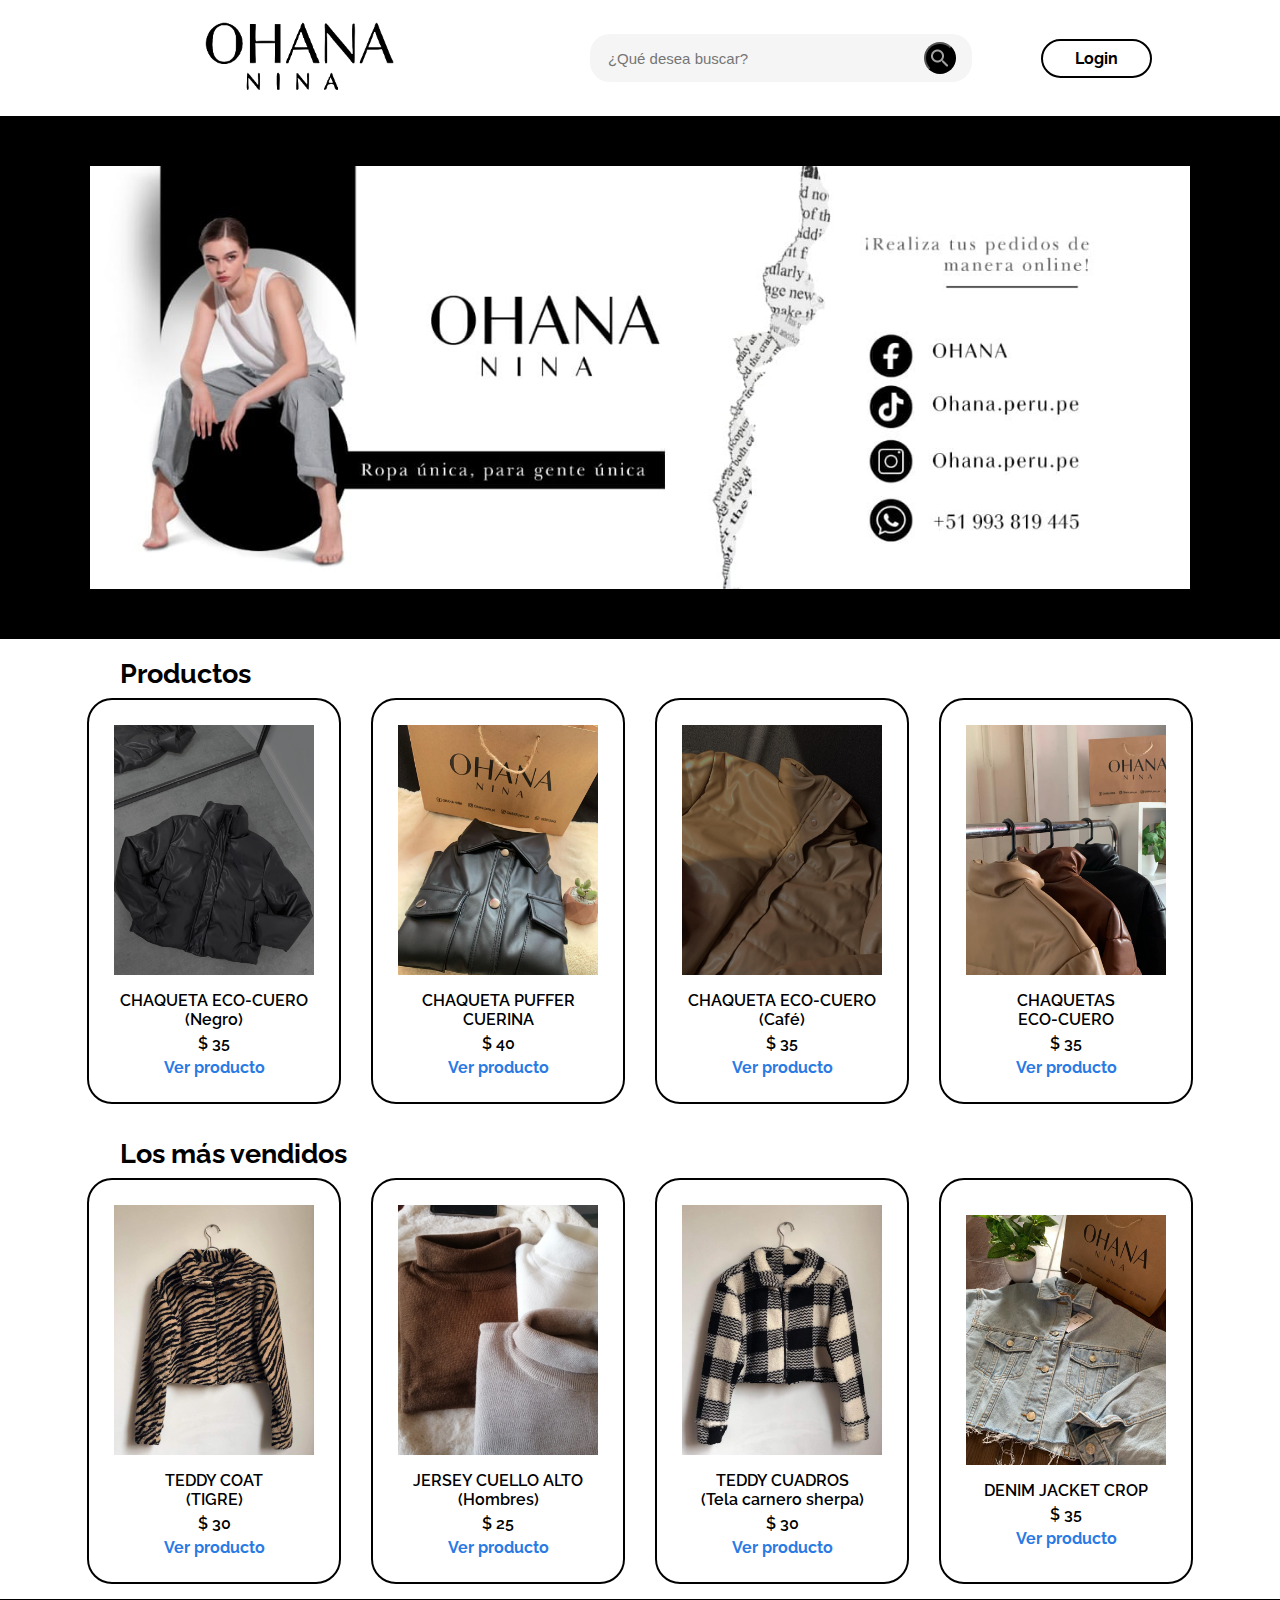
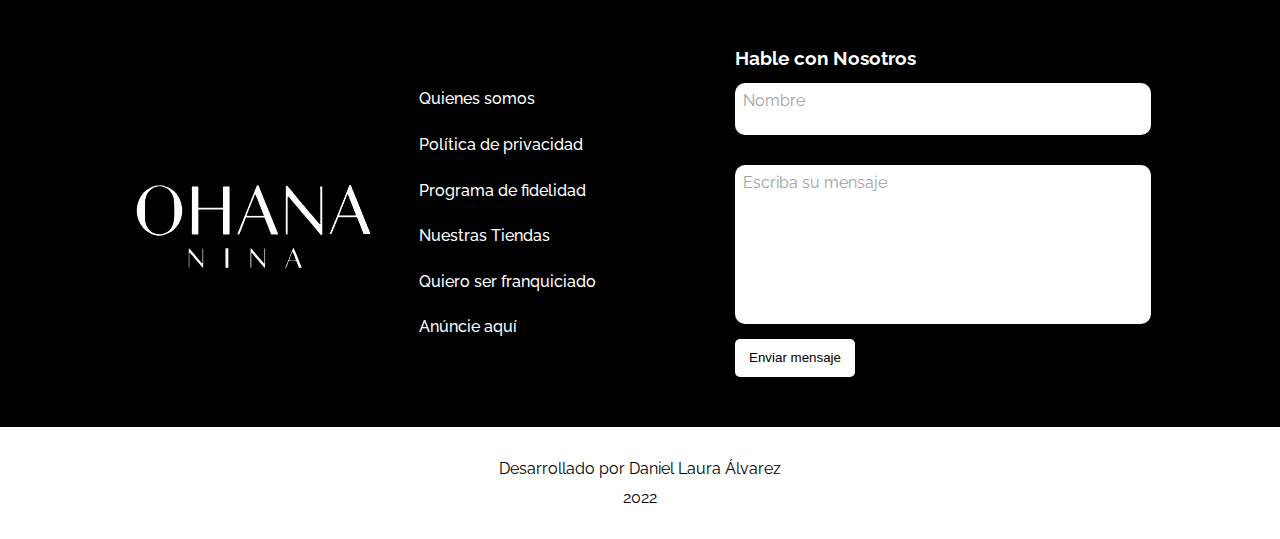
<file: index.html>
<!DOCTYPE html>
<html lang="es">
<head>
    <link href="https://fonts.googleapis.com/css2?family=Raleway:wght@300&display=swap" rel="stylesheet">
    <meta charset="UTF-8">
    <meta http-equiv="X-UA-Compatible" content="IE=edge">
    <meta name="viewport" content="width=device-width, initial-scale=1.0">
    <title>OHANNA-E-Commerce</title>
    <link rel="stylesheet" href="./css/reset.css">
    <link rel="stylesheet" href="./css/style.css">
    <link rel="stylesheet" href="./css/productos.css">
    <link rel="stylesheet" href="./css/footer.css">
</head>
<body>
    <header class="cabecera">
        <section class="cabecera__header">
            <div class="cabecera__logo">
                <img class="cabecera__img" src="./img/logo.png">
                <div class="cabecera__buscar">
                    <input class="cabecera__texto" type="text" placeholder="¿Qué desea buscar?">
                    <button class="cabecera__boton"><img src="./img/Vector.png" alt=""></button>
                </div>
            </div>
            <a class="cabecera__login" href="login.html">Login</a>
        </section>
    </header>
    <div class="cabecera__fondo">
        <img class="cabecera__fondo__img" src="./img/fondo.jpg">
    </div>
    <main>
        <h1 class="tipos__productos">Productos</h1>
        <section class="productos">
            <div class="producto">
                <img class="producto__img" src="./img/1.jpg" alt="">
                <h2 class="producto__descripcion">CHAQUETA ECO-CUERO (Negro)</h2>
                <p class="producto__precio">$ 35</p>
                <a class="producto__ver" href="#">Ver producto</a>
            </div>
            <div class="producto">
                <img class="producto__img" src="./img/2.jpg" alt="">
                <h2 class="producto__descripcion">CHAQUETA PUFFER CUERINA</h2>
                <p class="producto__precio">$ 40</p>
                <a class="producto__ver" href="#">Ver producto</a>
            </div>
            <div class="producto">
                <img class="producto__img" src="./img/3.jpg" alt="">
                <h2 class="producto__descripcion">CHAQUETA ECO-CUERO (Café)</h2>
                <p class="producto__precio">$ 35</p>
                <a class="producto__ver" href="#">Ver producto</a>
            </div>
            <div class="producto">
                <img class="producto__img" src="./img/4.jpg" alt="">
                <h2 class="producto__descripcion">CHAQUETAS<br>ECO-CUERO</h2>
                <p class="producto__precio">$ 35</p>
                <a class="producto__ver" href="#">Ver producto</a>
            </div>
        </section>
        <h1 class="tipos__productos">Los más vendidos</h1>
        <section class="productos__vendidos">
            <div class="producto">
                <img class="producto__img" src="./img/5.jpg" alt="">
                <h2 class="producto__descripcion">TEDDY COAT<br>(TIGRE)</h2>
                <p class="producto__precio">$ 30</p>
                <a class="producto__ver" href="#">Ver producto</a>
            </div>
            <div class="producto">
                <img class="producto__img" src="./img/6.jpg" alt="">
                <h2 class="producto__descripcion">JERSEY CUELLO ALTO (Hombres)</h2>
                <p class="producto__precio">$ 25</p>
                <a class="producto__ver" href="#">Ver producto</a>
            </div>
            <div class="producto">
                <img class="producto__img" src="./img/7.jpg" alt="">
                <h2 class="producto__descripcion">TEDDY CUADROS<br>(Tela carnero sherpa)</h2>
                <p class="producto__precio">$ 30</p>
                <a class="producto__ver" href="#">Ver producto</a>
            </div>
            <div class="producto">
                <img class="producto__img" src="./img/8.jpg" alt="">
                <h2 class="producto__descripcion">DENIM JACKET CROP</h2>
                <p class="producto__precio">$ 35</p>
                <a class="producto__ver" href="#">Ver producto</a>
            </div>
        </section>
    </main>
    <footer class="conteiner">
        <section class="contenido">
            <div>
                <img class="contenido__img" src="./img/logo2.svg">
            </div>
            <div class="contenido__mensaje">
                <a class="contenido__mensaje_link" href="#">Quienes somos</a>
                <a class="contenido__mensaje_link" href="#">Política de privacidad</a>
                <a class="contenido__mensaje_link" href="#">Programa de fidelidad</a>
                <a class="contenido__mensaje_link" href="#">Nuestras Tiendas</a>
                <a class="contenido__mensaje_link" href="#">Quiero ser franquiciado</a>
                <a class="contenido__mensaje_link" href="#"> Anúncie aquí</a> 
              </div>
        </section>
        <section>
            <form class="contenido__contacto">
                <h2 class="contenido__anuncio">Hable con Nosotros</h2>
                <div class="contacto">
                    <label class="contacto__tipo" for="nombre">Nombre</label>
                    <input class="contacto__nombre" type="text" id="nombre">
                </div>
                <div class="contenido__opinion">
                    <label class="contacto__tipo" for="mensaje">Escriba su mensaje</label>
                    <textarea class="contacto__mensaje" id="mensaje" cols="30" rows="8"></textarea>
                </div>
                <button class="enviar">Enviar mensaje</button>
            </form>
        </section>
    </footer>
    <div class="rodapie">
        <p>Desarrollado por Daniel Laura Álvarez</p>
        <p>2022</p>
    </div>
</body>
</html>
</file>
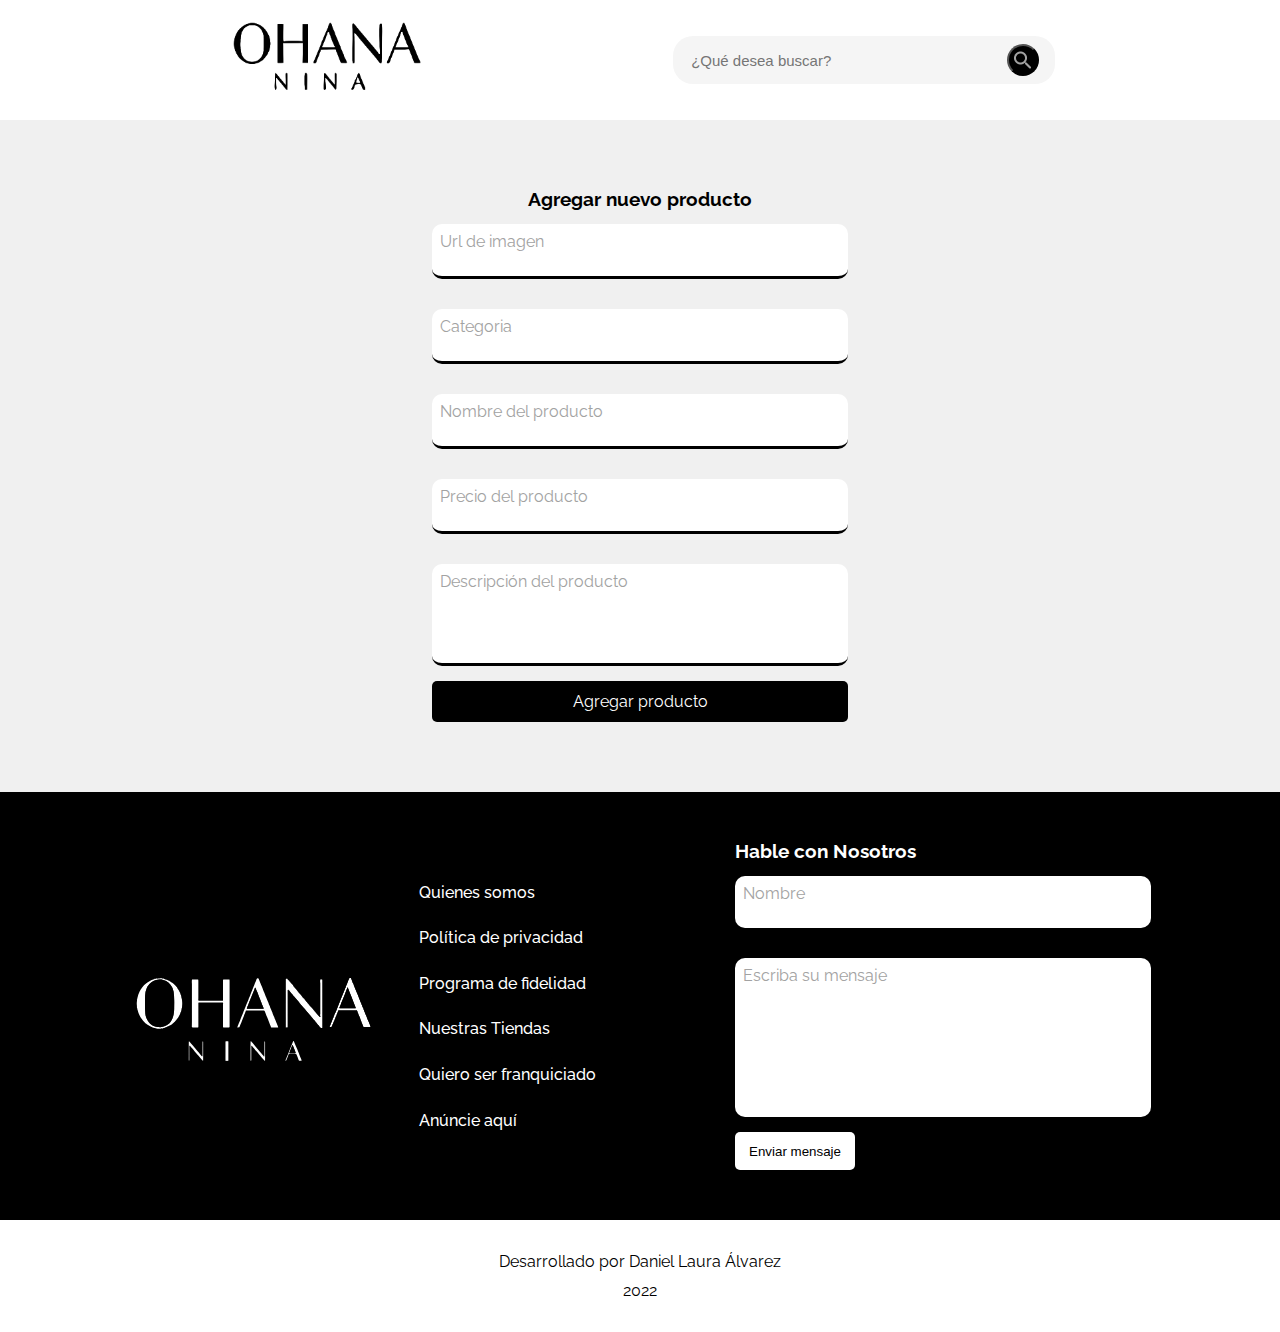
<file: agregar.html>
<!DOCTYPE html>
<html lang="es">
<head>
    <link href="https://fonts.googleapis.com/css2?family=Raleway:wght@300&display=swap" rel="stylesheet">
    <meta charset="UTF-8">
    <meta http-equiv="X-UA-Compatible" content="IE=edge">
    <meta name="viewport" content="width=device-width, initial-scale=1.0">
    <title>Login</title>
    <link rel="stylesheet" href="./css/reset.css">
    <link rel="stylesheet" href="./css/style.css">
    <link rel="stylesheet" href="./css/footer.css">
    <link rel="stylesheet" href="./css/login.css">
</head>
<body>
    <header class="cabecera">
        <section class="cabecera__header">
            <div class="cabecera__logo">
                <a href="index.html"><img class="cabecera__img" src="./img/logo.png"></a>
                <div class="cabecera__buscar">
                    <input class="cabecera__texto" type="text" placeholder="¿Qué desea buscar?">
                    <button class="cabecera__boton"><img src="./img/Vector.png" alt=""></button>
                </div>
            </div>
        </section>
    </header>
    <main>
        <section class="login">
            <form class="login__contenedor">
                <h2 class="login__iniciar">Agregar nuevo producto</h2>
                <div class="login__nombre">
                    <label class="contacto__tipo" for="url">Url de imagen</label>
                    <input class="contacto__nombre" type="text" id="url">
                </div>
                <div class="login__nombre">
                    <label class="contacto__tipo" for="categoria">Categoria</label>
                    <input class="contacto__nombre" type="text" id="categoria">
                </div>
                <div class="login__nombre">
                    <label class="contacto__tipo" for="producto">Nombre del producto</label>
                    <input class="contacto__nombre" type="text" id="producto">
                </div>
                <div class="login__nombre">
                    <label class="contacto__tipo" for="precio">Precio del producto</label>
                    <input class="contacto__nombre" type="text" id="precio">
                </div>
                <div class="login__opinion">
                    <label class="contacto__tipo" for="descripcion">Descripción del producto</label>
                    <textarea class="contacto__nombre" id="descripcion" cols="30" rows="4"></textarea>
                </div>
                <a  href="#" class="Entrar">Agregar producto</a>
            </form>
        </section>
        
    </main>
    <footer class="conteiner">
        <section class="contenido">
            <div>
                <img class="contenido__img" src="./img/logo2.svg">
            </div>
            <div class="contenido__mensaje">
                <a class="contenido__mensaje_link" href="#">Quienes somos</a>
                <a class="contenido__mensaje_link" href="#">Política de privacidad</a>
                <a class="contenido__mensaje_link" href="#">Programa de fidelidad</a>
                <a class="contenido__mensaje_link" href="#">Nuestras Tiendas</a>
                <a class="contenido__mensaje_link" href="#">Quiero ser franquiciado</a>
                <a class="contenido__mensaje_link" href="#"> Anúncie aquí</a> 
              </div>
        </section>
        <section>
            <form class="contenido__contacto">
                <h2 class="contenido__anuncio">Hable con Nosotros</h2>
                <div class="contacto">
                    <label class="contacto__tipo" for="nombre">Nombre</label>
                    <input class="contacto__nombre" type="text" id="nombre">
                </div>
                <div class="contenido__opinion">
                    <label class="contacto__tipo" for="mensaje">Escriba su mensaje</label>
                    <textarea class="contacto__mensaje" id="mensaje" cols="30" rows="8"></textarea>
                </div>
                <button class="enviar">Enviar mensaje</button>
            </form>
        </section>
    </footer>
    <div class="rodapie">
        <p>Desarrollado por Daniel Laura Álvarez</p>
        <p>2022</p>
    </div>
</body>
</html>
</file>
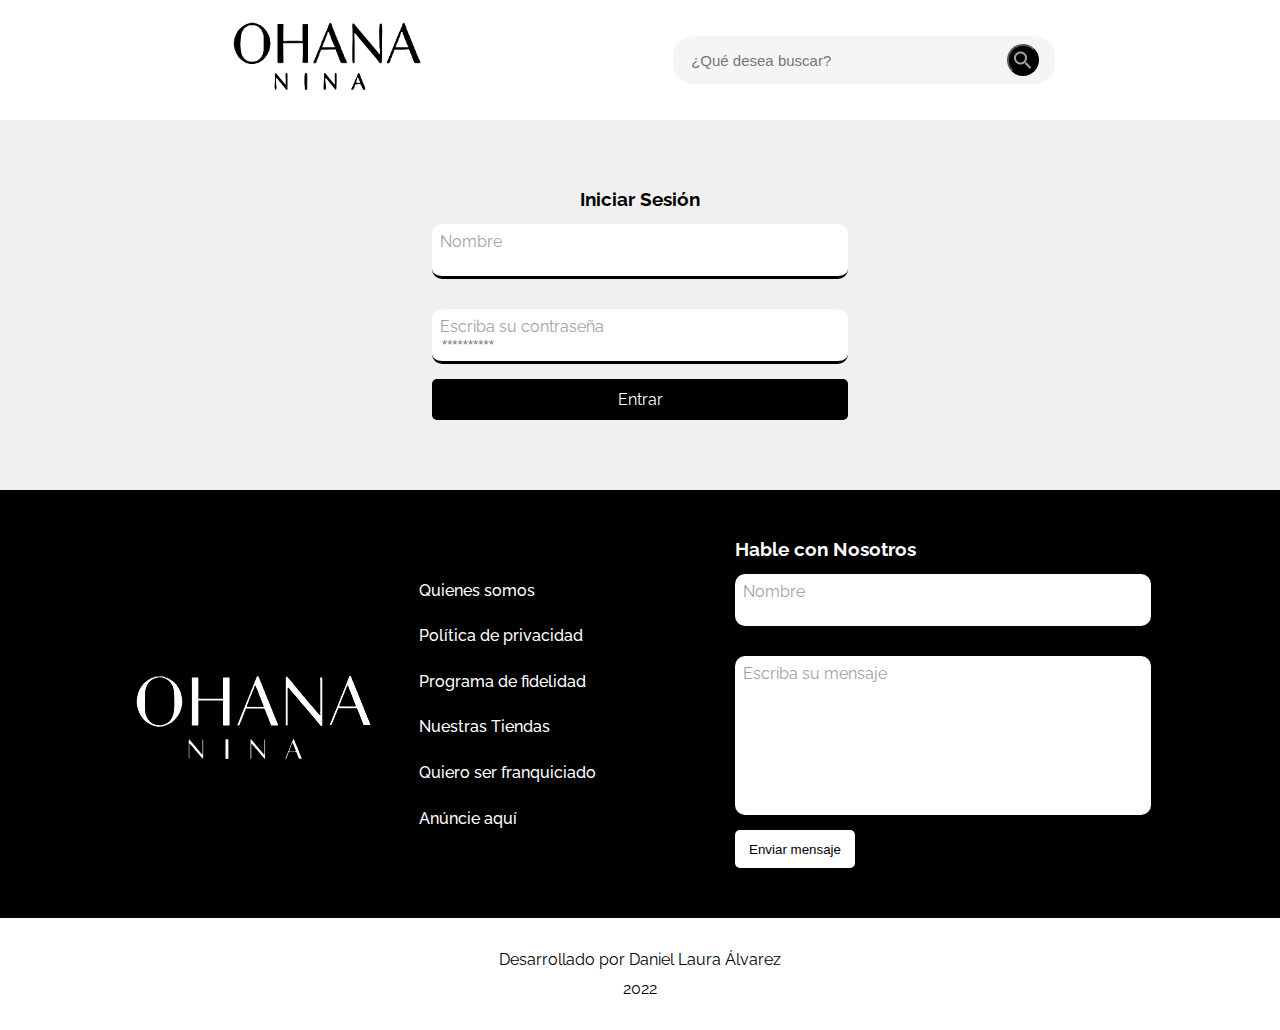
<file: login.html>
<!DOCTYPE html>
<html lang="es">
<head>
    <link href="https://fonts.googleapis.com/css2?family=Raleway:wght@300&display=swap" rel="stylesheet">
    <meta charset="UTF-8">
    <meta http-equiv="X-UA-Compatible" content="IE=edge">
    <meta name="viewport" content="width=device-width, initial-scale=1.0">
    <title>Login</title>
    <link rel="stylesheet" href="./css/reset.css">
    <link rel="stylesheet" href="./css/style.css">
    <link rel="stylesheet" href="./css/footer.css">
    <link rel="stylesheet" href="./css/login.css">
</head>
<body>
    <header class="cabecera">
        <section class="cabecera__header">
            <div class="cabecera__logo">
                <a href="index.html"><img class="cabecera__img" src="./img/logo.png"></a>
                <div class="cabecera__buscar">
                    <input class="cabecera__texto" type="text" placeholder="¿Qué desea buscar?">
                    <button class="cabecera__boton"><img src="./img/Vector.png" alt=""></button>
                </div>
            </div>
        </section>
    </header>
    <main>
        <section class="login">
            <form class="login__contenedor">
                <h2 class="login__iniciar">Iniciar Sesión</h2>
                <div class="login__nombre">
                    <label class="contacto__tipo" for="nombre">Nombre</label>
                    <input class="contacto__nombre" type="text" id="nombre">
                </div>
                <div class="login__opinion">
                    <label class="contacto__tipo" for="contraseña">Escriba su contraseña</label>
                    <input class="contacto__nombre"  placeholder="**********" type="password" id="contraseña">
                </div>
                <a  href="productos.html" class="Entrar"> Entrar</a>
            </form>
        </section>
        
    </main>
    <footer class="conteiner">
        <section class="contenido">
            <div>
                <img class="contenido__img" src="./img/logo2.svg">
            </div>
            <div class="contenido__mensaje">
                <a class="contenido__mensaje_link" href="#">Quienes somos</a>
                <a class="contenido__mensaje_link" href="#">Política de privacidad</a>
                <a class="contenido__mensaje_link" href="#">Programa de fidelidad</a>
                <a class="contenido__mensaje_link" href="#">Nuestras Tiendas</a>
                <a class="contenido__mensaje_link" href="#">Quiero ser franquiciado</a>
                <a class="contenido__mensaje_link" href="#"> Anúncie aquí</a> 
              </div>
        </section>
        <section>
            <form class="contenido__contacto">
                <h2 class="contenido__anuncio">Hable con Nosotros</h2>
                <div class="contacto">
                    <label class="contacto__tipo" for="nombre">Nombre</label>
                    <input class="contacto__nombre" type="text" id="nombre">
                </div>
                <div class="contenido__opinion">
                    <label class="contacto__tipo" for="mensaje">Escriba su mensaje</label>
                    <textarea class="contacto__mensaje" id="mensaje" cols="30" rows="8"></textarea>
                </div>
                <button class="enviar">Enviar mensaje</button>
            </form>
        </section>
    </footer>
    <div class="rodapie">
        <p>Desarrollado por Daniel Laura Álvarez</p>
        <p>2022</p>
    </div>
</body>
</html>
</file>
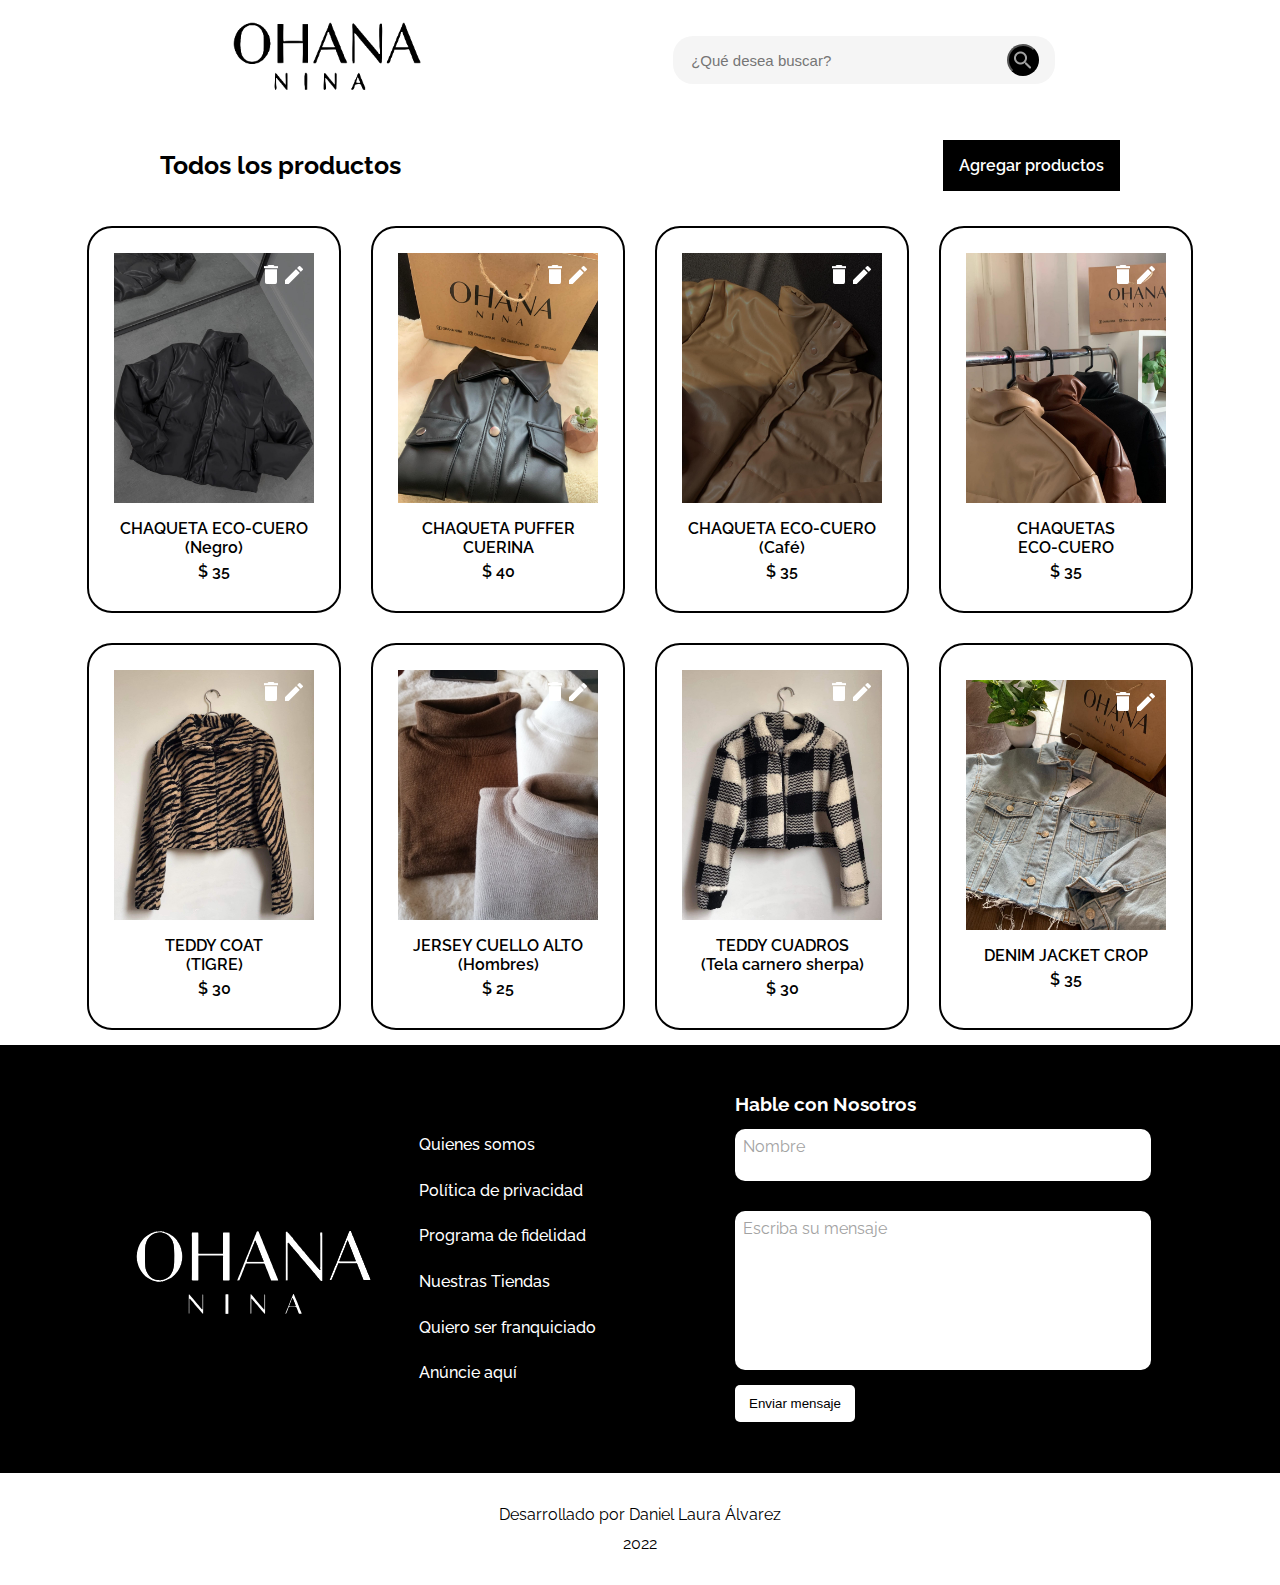
<file: productos.html>
<!DOCTYPE html>
<html lang="es">
<head>
    <link href="https://fonts.googleapis.com/css2?family=Raleway:wght@300&display=swap" rel="stylesheet">
    <meta charset="UTF-8">
    <meta http-equiv="X-UA-Compatible" content="IE=edge">
    <meta name="viewport" content="width=device-width, initial-scale=1.0">
    <title>Productos-Ohanna</title>
    <link rel="stylesheet" href="./css/reset.css">
    <link rel="stylesheet" href="./css/style.css">
    <link rel="stylesheet" href="./css/productos.css">
    <link rel="stylesheet" href="./css/footer.css">
    <link rel="stylesheet" href="./css/login_edit.css">
</head>
<body>
    <header class="cabecera">
        <section class="cabecera__header">
            <div class="cabecera__logo">
                <a href="index.html"><img class="cabecera__img" src="./img/logo.png"></a>
                <div class="cabecera__buscar">
                    <input class="cabecera__texto" type="text" placeholder="¿Qué desea buscar?">
                    <button class="cabecera__boton"><img src="./img/Vector.png" alt=""></button>
                </div>
            </div>
        </section>
    </header>
    <main>
        <div class="productos__text">
             <h1 class="productos__general">Todos los productos</h1>
             <a  class="productos__agregar" href="agregar.html">Agregar productos</a>
        </div>
        <section class="productos">
            <div class="producto">
                <div class="producto__edit">
                    <img class="producto__img" src="./img/1.jpg" alt="">
                    <div class="producto__vector">
                        <img src="./img/Vector-borrar.png" alt=""> 
                        <img src="./img/Vector-edit.png" alt="">  
                    </div>
                </div>
                <h2 class="producto__descripcion">CHAQUETA ECO-CUERO (Negro)</h2>
                <p class="producto__precio">$ 35</p>
            </div>
            <div class="producto">
                <div class="producto__edit">
                    <img class="producto__img" src="./img/2.jpg" alt="">
                    <div class="producto__vector">
                        <img src="./img/Vector-borrar.png" alt=""> 
                        <img src="./img/Vector-edit.png" alt="">  
                    </div>
                </div>
                <h2 class="producto__descripcion">CHAQUETA PUFFER CUERINA</h2>
                <p class="producto__precio">$ 40</p>
                
            </div>
            <div class="producto">
                <div class="producto__edit">
                    <img class="producto__img" src="./img/3.jpg" alt="">
                    <div class="producto__vector">
                        <img src="./img/Vector-borrar.png" alt=""> 
                        <img src="./img/Vector-edit.png" alt="">  
                    </div>
                </div>
                <h2 class="producto__descripcion">CHAQUETA ECO-CUERO (Café)</h2>
                <p class="producto__precio">$ 35</p>
                
            </div>
            <div class="producto">
                <div class="producto__edit">
                    <img class="producto__img" src="./img/4.jpg" alt="">
                    <div class="producto__vector">
                        <img src="./img/Vector-borrar.png" alt=""> 
                        <img src="./img/Vector-edit.png" alt="">  
                    </div>
                </div>
                <h2 class="producto__descripcion">CHAQUETAS<br>ECO-CUERO</h2>
                <p class="producto__precio">$ 35</p>
                
            </div>
            <div class="producto">
                <div class="producto__edit">
                    <img class="producto__img" src="./img/5.jpg" alt="">
                    <div class="producto__vector">
                        <img src="./img/Vector-borrar.png" alt=""> 
                        <img src="./img/Vector-edit.png" alt="">  
                    </div>
                </div>
                <h2 class="producto__descripcion">TEDDY COAT<br>(TIGRE)</h2>
                <p class="producto__precio">$ 30</p>
                
            </div>
            <div class="producto">
                <div class="producto__edit">
                    <img class="producto__img" src="./img/6.jpg" alt="">
                    <div class="producto__vector">
                        <img src="./img/Vector-borrar.png" alt=""> 
                        <img src="./img/Vector-edit.png" alt="">  
                    </div>
                </div>
                <h2 class="producto__descripcion">JERSEY CUELLO ALTO (Hombres)</h2>
                <p class="producto__precio">$ 25</p>
               
            </div>
            <div class="producto">
                <div class="producto__edit">
                    <img class="producto__img" src="./img/7.jpg" alt="">
                    <div class="producto__vector">
                        <img src="./img/Vector-borrar.png" alt=""> 
                        <img src="./img/Vector-edit.png" alt="">  
                    </div>
                </div>
                <h2 class="producto__descripcion">TEDDY CUADROS<br>(Tela carnero sherpa)</h2>
                <p class="producto__precio">$ 30</p>
                
            </div>
            <div class="producto">
                <div class="producto__edit">
                    <img class="producto__img" src="./img/8.jpg" alt="">
                    <div class="producto__vector">
                        <img src="./img/Vector-borrar.png" alt=""> 
                        <img src="./img/Vector-edit.png" alt="">  
                    </div>
                </div>
                <h2 class="producto__descripcion">DENIM JACKET CROP</h2>
                <p class="producto__precio">$ 35</p>
            
            </div>
        </section>
    </main>
    <footer class="conteiner">
        <section class="contenido">
            <div>
                <img class="contenido__img" src="./img/logo2.svg">
            </div>
            <div class="contenido__mensaje">
                <a class="contenido__mensaje_link" href="#">Quienes somos</a>
                <a class="contenido__mensaje_link" href="#">Política de privacidad</a>
                <a class="contenido__mensaje_link" href="#">Programa de fidelidad</a>
                <a class="contenido__mensaje_link" href="#">Nuestras Tiendas</a>
                <a class="contenido__mensaje_link" href="#">Quiero ser franquiciado</a>
                <a class="contenido__mensaje_link" href="#"> Anúncie aquí</a> 
              </div>
        </section>
        <section>
            <form class="contenido__contacto">
                <h2 class="contenido__anuncio">Hable con Nosotros</h2>
                <div class="contacto">
                    <label class="contacto__tipo" for="nombre">Nombre</label>
                    <input class="contacto__nombre" type="text" id="nombre">
                </div>
                <div class="contenido__opinion">
                    <label class="contacto__tipo" for="mensaje">Escriba su mensaje</label>
                    <textarea class="contacto__mensaje" id="mensaje" cols="30" rows="8"></textarea>
                </div>
                <button class="enviar">Enviar mensaje</button>
            </form>
        </section>
    </footer>
    <div class="rodapie">
        <p>Desarrollado por Daniel Laura Álvarez</p>
        <p>2022</p>
    </div>
</body>
</html>
</file>
<file: css/style.css>
body{
    font-family: 'Raleway', sans-serif;
    line-height: 19px;
}
.cabecera{
    width: 100%;
}
.cabecera__img{
    height: 100px;
}
.cabecera__fondo{
    display: flex;
    flex-wrap: wrap;
    width:  100%;
    background: black;
}
.cabecera__fondo__img{
    width: 86%;
    margin: 50px auto;
}
.cabecera__header{
    display: flex;
    width: 80%;
    align-items: center;
    margin: auto;
    padding: .5rem 0;
    justify-content: space-between;
}
.cabecera__logo{
    display: flex;
    align-items: center;
}
.cabecera__buscar{
    margin-left: 3rem;
    display: flex;
    align-items: center;
    background: #F5F5F5;
    border-radius: 20px;
    gap: 8px;
    padding: 8px 16px;
    width: 350px;
    justify-content: space-between;
}
.cabecera__texto{
    background: transparent;
    border: none;
    width: 100%;
    font-size: 15px;
    outline: none;
}
.cabecera__boton{
    background: black;
    display: flex;
    align-items: center;
    padding: 5px;
    border-radius: 180px;
    cursor: pointer;
}
.cabecera__login{
    border:2px solid black;
    background: transparent;
    padding: .5rem 2rem;
    border-radius: 25px;
    cursor: pointer;
    font-weight: bold;
    text-decoration: none;
    color: black;
}
.cabecera__login:hover{
    background: black;
    color: white;
    transition: all 0.5s ease-in-out;
}
@media screen and ( max-width: 840px) {
    .cabecera__img{
        height: 100px;
    }
    .cabecera__logo{
        flex-wrap: wrap;
        justify-content: center;
        flex-direction: column;
        margin-bottom: 10px;
    }
    
}

@media screen and ( max-width: 700px){
    .cabecera__buscar{
        width: auto;
    }
}
@media screen and ( max-width: 550px){
    .cabecera__buscar{
        margin-left: 0;
    }
    .cabecera__header{
        flex-direction: column;
    }
}
</file>
<file: css/productos.css>
.cabecera__logo{
    width: 100%;
    justify-content: space-around;
}
.productos, .productos__vendidos{
    display: flex;
    flex-wrap: wrap;
    padding: 0 4rem;
    justify-content: center;

}
.producto{
    border: 2px solid black;
    border-radius: 25px;
    display: flex;
    flex-wrap: wrap;
    justify-content: center;
    width: 200px;
    padding: 25px;
    margin: 15px;
    align-items: center;
    flex-direction: column;
}
.producto__descripcion, .producto__precio{
    margin-bottom: 5px;
    font-weight: 600;
    text-align: center;
}
.producto__img{
    width: 200px;
    height: 250px;
    margin-bottom: 1rem;
}
.producto__ver{
    text-decoration: none;
    color: #2A7AE4;
    font-weight: 700;
    line-height: 19px;
}
.tipos__productos{
    padding-left: 7.5rem;
    margin-top: 25px;
    font-size: 1.7rem;
    font-weight: bold;
}
@media screen and ( max-width: 360px){
    .tipos__productos{
        padding-left: inherit;
        text-align: center;
    }
}
</file>
<file: css/footer.css>
.conteiner{
    background: black;
    display: flex;
    padding: 50px 0;
    align-items: center;
    justify-content: space-evenly;
}
.contenido{
    display: flex;
    flex-wrap: wrap;
    align-items: center;
}
.contenido__img{
    width: 250px;
    padding-right: 30px;
}
.contenido__mensaje{
    display: flex;
    flex-direction: column;
    height: 300px;
    justify-content: space-evenly;
    margin: 10px;
}
.contenido__contacto{
    display: flex;
    flex-direction: column;
}
.contacto__tipo{
    color: #A2A2A2;
}
.contacto, .contenido__opinion{
    display: flex;
    flex-direction: column;
    margin: 15px 0 15px 0;
    width: 400px;
    background: #FFFFFF;
    border-radius: 10px;
    padding: 8px;
}
.contacto__nombre, .contacto__mensaje{
    border: none;
    outline: none;
    background: #FFFFFF;
    resize: none;
}
.enviar{
    width: 120px;
    border-radius: 5px;
    background: white;
    border: none;
    padding: .7rem 0;
    color: black;
    cursor: pointer;
}
.contenido__anuncio{
    font-weight: 700;
    font-size: 1.2rem;
    font-style: normal;
    color: white;
}
.contenido__mensaje_link{
    text-decoration: none;
    font-size: 1rem;
    color: white;
    font-weight: 500;
}
.rodapie{
    display: flex;
    flex-direction: column;
    justify-content: center;
    align-items: center;
    padding: 32px;
    gap: 10px;
    font-style: normal;
}

@media screen and ( max-width: 840px){
    .contenido{
        flex-direction: column;
    }
}

@media screen and ( max-width: 700px){
    .conteiner{
        flex-direction: column;
    }
}
@media screen and ( max-width: 700px){
    .contacto, .contenido__opinion{
        width: 100%;
    }
}
</file>
<file: css/login.css>
main{
    background: #f0f0f0;
}
.cabecera__logo{
    width: 100%;
    justify-content: space-around;
}
.login{
    display: flex;
    justify-content: center;
    padding: 70px 0;
}
.login__contenedor{
    display: flex;
    flex-direction: column;
}

.login__iniciar{
    font-weight: 700;
    font-size: 1.2rem;
    font-style: normal;
    text-align: center;
}
.Entrar{
    display: flex;
    justify-content: center;
    text-decoration: none;
    border-radius: 5px;
    background: black;
    border: none;
    padding: .7rem 0;
    color: white;
    cursor: pointer;
}

.login__nombre, .login__opinion{
    display: flex;
    flex-direction: column;
    margin: 15px 0 15px 0;
    width: 400px;
    background: #FFFFFF;
    border-radius: 10px;
    border-bottom: black solid;
    padding: 8px;

}
@media screen and ( max-width: 450px) {
    .login__contenedor{
        width: 80%;
    }
    .login__nombre, .login__opinion{
        width: auto;
    }
}
</file>
<file: css/login_edit.css>
.cabecera__logo{
    width: 100%;
    justify-content: space-around;
}
.productos__text{
    display: flex;
    width: 75%;
    margin: 20px auto;
    justify-content: space-between;
    align-items: center;
}
.productos__general{
    font-size: 25px;
    font-weight: bold;
}
.productos__agregar{
    padding: 1rem;
    background: black;
    color: white;
    text-decoration: none;
    font-weight: 600;
}
.producto__edit{
    display: flex;
}
.producto__vector{
    display: flex;
    justify-content: space-between;
    position: absolute;
    margin: 12px 0 0 150px;  
    cursor: pointer;
    width: 2.5rem;
}
</file>
